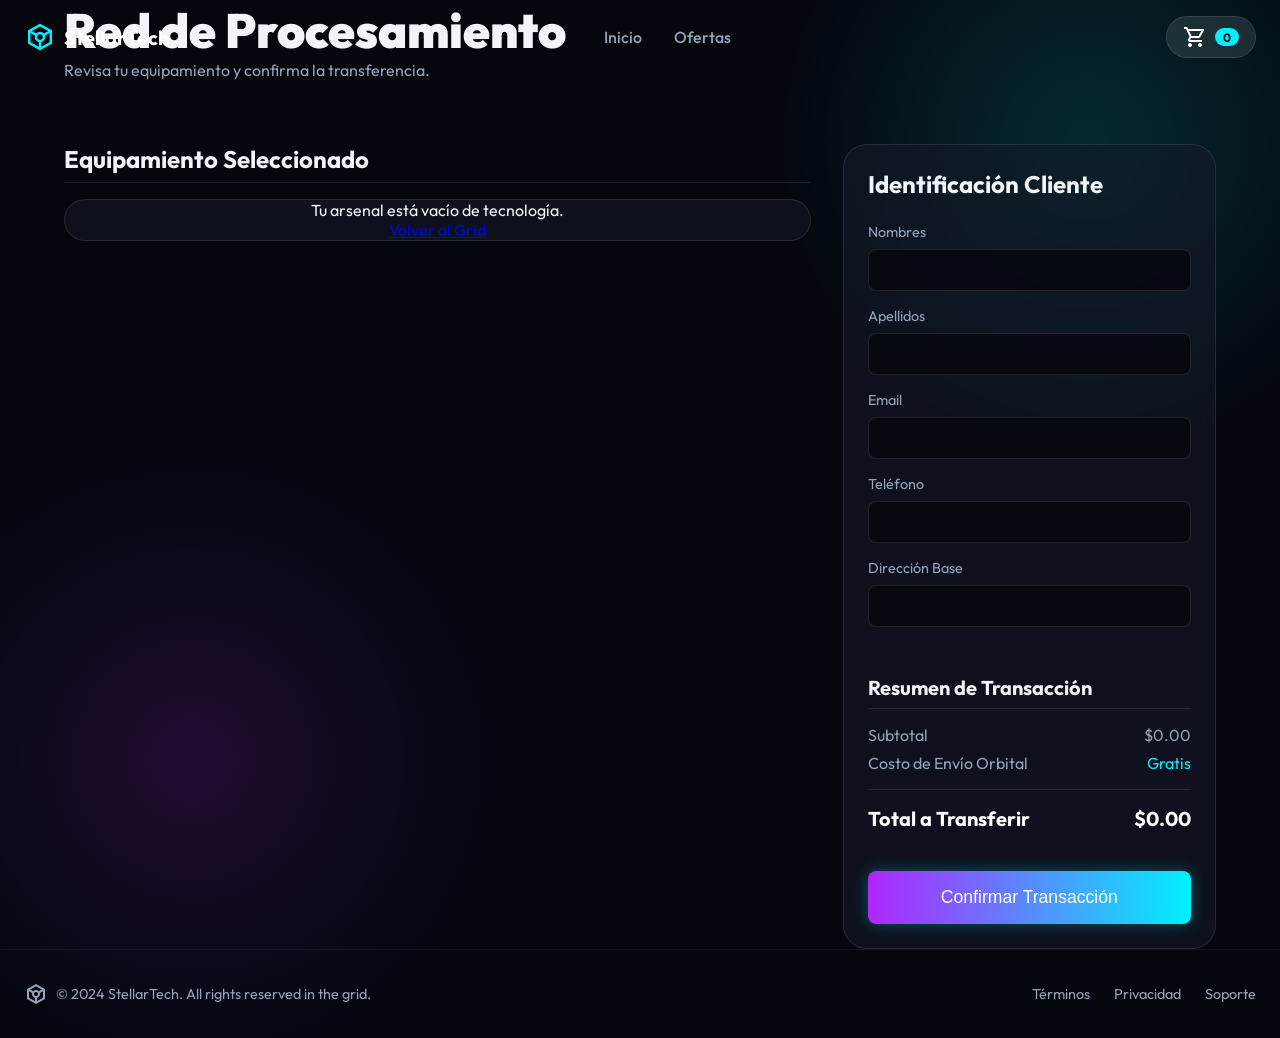
<file: carrito.html>
<!DOCTYPE html>
<html lang="es">

<head>
    <meta charset="utf-8">
    <meta name="viewport" content="width=device-width, initial-scale=1.0">
    <title>StellarTech Carrito - Checkout</title>
    <link rel="stylesheet" href="css/styles.css">
    <script type="module" src="js/app.js" defer></script>
    <script type="module" src="js/carrito.js" defer></script>
</head>

<body>
    <header>
        <a href="index.html" class="header-logo">
            <span class="material-symbols-outlined">token</span>
            StellarTech
        </a>
        <nav>
            <a href="index.html">Inicio</a>
            <a href="index.html#catalogo">Ofertas</a>
        </nav>
        <a href="carrito.html" class="cart-btn" style="background:rgba(255,255,255,0.1);">
            <span class="material-symbols-outlined">shopping_cart</span>
            <span class="cart-badge">0</span>
        </a>
    </header>

    <main class="container" style="gap:2rem;">
        <div>
            <h1 style="font-size:3rem; font-weight:900;">Red de Procesamiento</h1>
            <p style="color:var(--text-muted); margin-bottom:2rem;">Revisa tu equipamiento y confirma la transferencia.
            </p>
        </div>

        <div class="cart-layout">
            <!-- Columna izquierda: Items del carrito -->
            <div>
                <h2
                    style="font-size:1.5rem; margin-bottom:1rem; border-bottom:1px solid rgba(255,255,255,0.1); padding-bottom:0.5rem;">
                    Equipamiento Seleccionado</h2>
                <div id="cart-items" class="cart-items">
                    <!-- Items se inyectan acá -->
                </div>
            </div>

            <!-- Columna derecha: Resumen y Formulario -->
            <div class="cart-summary">
                <div class="glass-card" style="padding:1.5rem;">
                    <h2 style="font-size:1.5rem; margin-bottom:1.5rem;">Identificación Cliente</h2>
                    <form id="checkout-form" class="checkout-form">
                        <div class="form-group">
                            <label for="nombres">Nombres</label>
                            <input type="text" id="nombres" name="nombres" required>
                        </div>
                        <div class="form-group">
                            <label for="apellidos">Apellidos</label>
                            <input type="text" id="apellidos" name="apellidos" required>
                        </div>
                        <div class="form-group">
                            <label for="email">Email</label>
                            <input type="email" id="email" name="email" required>
                        </div>
                        <div class="form-group">
                            <label for="telefono">Teléfono</label>
                            <input type="tel" id="telefono" name="telefono" required>
                        </div>
                        <div class="form-group">
                            <label for="direccion">Dirección Base</label>
                            <input type="text" id="direccion" name="direccion" required>
                        </div>

                        <div style="margin-top:2rem;">
                            <h2
                                style="font-size:1.25rem; margin-bottom:1rem; border-bottom:1px solid rgba(255,255,255,0.1); padding-bottom:0.5rem;">
                                Resumen de Transacción</h2>
                            <div class="summary-row">
                                <span>Subtotal</span>
                                <span id="subtotal">$0.00</span>
                            </div>
                            <div class="summary-row">
                                <span>Costo de Envío Orbital</span>
                                <span style="color:var(--primary);">Gratis</span>
                            </div>
                            <div class="summary-row total">
                                <span>Total a Transferir</span>
                                <span id="total">$0.00</span>
                            </div>
                        </div>

                        <button type="submit" id="btn-checkout" class="bg-gradient-btn btn-checkout">
                            Confirmar Transacción
                        </button>
                    </form>
                </div>
            </div>
        </div>
    </main>

    <footer>
        <div style="display:flex; align-items:center; gap:0.5rem;">
            <span class="material-symbols-outlined">token</span>
            <span>© 2024 StellarTech. All rights reserved in the grid.</span>
        </div>
        <div style="display:flex; gap:1.5rem;">
            <a href="#" style="color:var(--text-muted); text-decoration:none;">Términos</a>
            <a href="#" style="color:var(--text-muted); text-decoration:none;">Privacidad</a>
            <a href="#" style="color:var(--text-muted); text-decoration:none;">Soporte</a>
        </div>
    </footer>
</body>

</html>
</file>
<file: css/styles.css>
/* css/styles.css */
@import url('https://fonts.googleapis.com/css2?family=Material+Symbols+Outlined:wght,FILL@100..700,0..1&display=swap');
@import url('https://fonts.googleapis.com/css2?family=Outfit:wght@300;400;500;700;900&display=swap');

:root {
    --primary: #00f0ff;
    --secondary: #b026ff;
    --background-dark: #05070e;
    --surface-dark: rgba(20, 25, 40, 0.6);
    --text-main: #f1f5f9;
    --text-muted: #94a3b8;
    --border-glass: rgba(255, 255, 255, 0.1);
}

* {
    margin: 0;
    padding: 0;
    box-sizing: border-box;
}

body {
    background-color: var(--background-dark);
    color: var(--text-main);
    font-family: 'Outfit', sans-serif;
    position: relative;
    overflow-x: hidden;
    min-height: 100vh;
    display: flex;
    flex-direction: column;
}

body::before {
    content: '';
    position: fixed;
    top: -20%;
    right: -10%;
    width: 50vw;
    height: 50vw;
    background: radial-gradient(circle, rgba(0, 240, 255, 0.15) 0%, rgba(5, 7, 14, 0) 70%);
    z-index: -1;
    pointer-events: none;
}

body::after {
    content: '';
    position: fixed;
    bottom: -20%;
    left: -10%;
    width: 50vw;
    height: 50vw;
    background: radial-gradient(circle, rgba(176, 38, 255, 0.15) 0%, rgba(5, 7, 14, 0) 70%);
    z-index: -1;
    pointer-events: none;
}

/* Glassmorphism utilities */
.glass {
    background: rgba(255, 255, 255, 0.03);
    backdrop-filter: blur(16px);
    border: 1px solid rgba(255, 255, 255, 0.08);
}

.glass-card {
    background: var(--surface-dark);
    backdrop-filter: blur(12px);
    border: 1px solid var(--border-glass);
    border-radius: 1.5rem;
}

.text-gradient {
    background: linear-gradient(90deg, var(--primary), var(--secondary));
    -webkit-background-clip: text;
    -webkit-text-fill-color: transparent;
    background-clip: text;
}

.bg-gradient-btn {
    background: linear-gradient(90deg, var(--secondary), var(--primary));
    color: white;
    border: none;
    cursor: pointer;
    transition: opacity 0.3s ease, transform 0.2s ease;
    box-shadow: 0 0 15px rgba(0, 240, 255, 0.3);
}

.bg-gradient-btn:hover {
    opacity: 0.9;
    transform: translateY(-2px);
}

.bg-gradient-btn:disabled {
    opacity: 0.5;
    cursor: not-allowed;
    transform: none;
}

/* Layout Utilities */
.container {
    max-width: 1200px;
    margin: 0 auto;
    padding: 0 1.5rem;
    width: 100%;
}

/* Header */
header {
    position: fixed;
    top: 0;
    width: 100%;
    z-index: 50;
    display: flex;
    justify-content: space-between;
    align-items: center;
    padding: 1rem 1.5rem;
}
.header-logo {
    display: flex;
    align-items: center;
    gap: 0.5rem;
    font-size: 1.25rem;
    font-weight: bold;
    text-decoration: none;
    color: white;
}
.header-logo .material-symbols-outlined {
    color: var(--primary);
    font-size: 2rem;
}

nav {
    display: flex;
    gap: 2rem;
}
nav a {
    color: var(--text-muted);
    text-decoration: none;
    font-weight: 500;
    transition: color 0.3s;
}
nav a:hover, nav a.active {
    color: var(--primary);
}

.cart-btn {
    display: flex;
    align-items: center;
    gap: 0.5rem;
    padding: 0.5rem 1rem;
    border-radius: 999px;
    background: rgba(255, 255, 255, 0.05);
    border: 1px solid rgba(255, 255, 255, 0.1);
    color: white;
    cursor: pointer;
    transition: background 0.3s;
    text-decoration: none;
}
.cart-btn:hover {
    background: rgba(255, 255, 255, 0.1);
}
.cart-badge {
    background: var(--primary);
    color: var(--background-dark);
    font-size: 0.75rem;
    font-weight: bold;
    padding: 0.1rem 0.5rem;
    border-radius: 999px;
}

/* Main */
main {
    flex-grow: 1;
    padding-top: 6rem;
    padding-bottom: 5rem;
    display: flex;
    flex-direction: column;
    gap: 4rem;
}

/* Hero */
.hero {
    display: flex;
    align-items: center;
    justify-content: space-between;
    gap: 3rem;
    margin-top: 2rem;
}
.hero-content {
    flex: 1;
}
.hero-content h1 {
    font-size: 4rem;
    line-height: 1.1;
    font-weight: 900;
    margin-bottom: 1.5rem;
}
.hero-content p {
    color: var(--text-muted);
    font-size: 1.1rem;
    margin-bottom: 2rem;
    max-width: 500px;
    line-height: 1.6;
}
.btn-hero {
    padding: 1rem 2rem;
    border-radius: 999px;
    font-size: 1.1rem;
    font-weight: bold;
}
.hero-image {
    flex: 1;
    display: flex;
    justify-content: center;
    position: relative;
    padding: 2rem;
}
.hero-img-inner {
    width: 100%;
    max-width: 400px;
    aspect-ratio: 1;
    background-image: url('https://lh3.googleusercontent.com/aida-public/[base64]');
    background-size: cover;
    background-position: center;
    border-radius: 1.5rem;
    position: relative;
    z-index: 10;
}
.hero-image::before {
    content: '';
    position: absolute;
    top: 50%;
    left: 50%;
    transform: translate(-50%, -50%);
    width: 120%;
    height: 120%;
    background: var(--primary);
    opacity: 0.2;
    filter: blur(100px);
    border-radius: 50%;
    z-index: 0;
}

/* Features Grid */
.features {
    display: grid;
    grid-template-columns: repeat(auto-fit, minmax(250px, 1fr));
    gap: 1.5rem;
}
.feature {
    padding: 1.5rem;
    display: flex;
    flex-direction: column;
    gap: 1rem;
    transition: transform 0.3s;
}
.feature:hover {
    transform: translateY(-5px);
}
.feature-icon {
    width: 3rem;
    height: 3rem;
    border-radius: 50%;
    display: flex;
    align-items: center;
    justify-content: center;
    background: rgba(0, 240, 255, 0.1);
    border: 1px solid rgba(0, 240, 255, 0.2);
}
.feature-icon.sec {
    background: rgba(176, 38, 255, 0.1);
    border: 1px solid rgba(176, 38, 255, 0.2);
}
.feature-icon .material-symbols-outlined {
    color: var(--primary);
}
.feature-icon.sec .material-symbols-outlined {
    color: var(--secondary);
}

/* Products Section */
.section-title {
    font-size: 2.5rem;
    font-weight: bold;
    margin-bottom: 2rem;
}
.products-grid {
    display: grid;
    grid-template-columns: repeat(auto-fit, minmax(280px, 1fr));
    gap: 1.5rem;
}

.product-card {
    display: flex;
    flex-direction: column;
    overflow: hidden;
    transition: transform 0.3s;
}
.product-card:hover {
    transform: translateY(-5px);
}
.product-img {
    width: 100%;
    aspect-ratio: 1;
    background-size: cover;
    background-position: center;
    position: relative;
}
.product-img::after {
    content: '';
    position: absolute;
    inset: 0;
    background: rgba(5, 7, 14, 0.2);
    transition: background 0.3s;
}
.product-card:hover .product-img::after {
    background: transparent;
}

.product-info {
    padding: 1.25rem;
    display: flex;
    flex-direction: column;
    gap: 0.75rem;
    flex-grow: 1;
}
.product-title {
    font-size: 1.1rem;
    font-weight: bold;
}
.product-price {
    font-size: 1.25rem;
    color: var(--primary);
    font-weight: 900;
    margin-top: auto;
}
.btn-add {
    width: 100%;
    padding: 0.75rem;
    background: rgba(255, 255, 255, 0.05);
    border: 1px solid rgba(255, 255, 255, 0.1);
    border-radius: 0.5rem;
    color: white;
    font-weight: bold;
    cursor: pointer;
    transition: all 0.3s;
}
.btn-add:hover {
    background: linear-gradient(90deg, var(--secondary), var(--primary));
    border-color: transparent;
}

/* Cart Specific Styles */
.cart-layout {
    display: grid;
    grid-template-columns: 2fr 1fr;
    gap: 2rem;
}
@media (max-width: 768px) {
    .cart-layout {
        grid-template-columns: 1fr;
    }
}
.cart-items {
    display: flex;
    flex-direction: column;
    gap: 1rem;
}
.cart-item {
    display: flex;
    gap: 1rem;
    padding: 1rem;
    align-items: center;
}
.cart-item-img {
    width: 80px;
    height: 80px;
    border-radius: 0.5rem;
    background-size: cover;
    background-position: center;
}
.cart-item-details {
    flex-grow: 1;
}
.cart-item-title {
    font-weight: bold;
    font-size: 1.1rem;
}
.cart-item-price {
    color: var(--primary);
    font-weight: bold;
}
.cart-qty {
    display: flex;
    align-items: center;
    gap: 0.5rem;
}
.cart-qty button {
    background: rgba(255, 255, 255, 0.1);
    border: none;
    color: white;
    width: 2rem;
    height: 2rem;
    border-radius: 0.25rem;
    cursor: pointer;
}
.btn-remove {
    background: rgba(255, 0, 0, 0.2);
    color: #ff4444;
    border: none;
    padding: 0.5rem;
    border-radius: 0.25rem;
    cursor: pointer;
    display: flex;
    align-items: center;
    justify-content: center;
}
.btn-remove:hover {
    background: rgba(255, 0, 0, 0.4);
}

.checkout-form {
    display: flex;
    flex-direction: column;
    gap: 1rem;
}
.form-group {
    display: flex;
    flex-direction: column;
    gap: 0.5rem;
}
.form-group label {
    font-size: 0.9rem;
    color: var(--text-muted);
}
.form-group input {
    background: rgba(5, 7, 14, 0.8);
    border: 1px solid rgba(255, 255, 255, 0.1);
    padding: 0.75rem;
    border-radius: 0.5rem;
    color: white;
    font-family: 'Outfit', sans-serif;
}
.form-group input:focus {
    outline: none;
    border-color: var(--primary);
}
.cart-summary {
    position: sticky;
    top: 6rem;
}
.summary-row {
    display: flex;
    justify-content: space-between;
    margin-bottom: 0.5rem;
    color: var(--text-muted);
}
.summary-row.total {
    color: white;
    font-size: 1.25rem;
    font-weight: bold;
    border-top: 1px solid rgba(255, 255, 255, 0.1);
    padding-top: 1rem;
    margin-top: 1rem;
    margin-bottom: 1.5rem;
}
.btn-checkout {
    width: 100%;
    padding: 1rem;
    font-size: 1.1rem;
    border-radius: 0.5rem;
}

/* Footer */
footer {
    border-top: 1px solid rgba(255, 255, 255, 0.05);
    padding: 2rem 1.5rem;
    display: flex;
    justify-content: space-between;
    align-items: center;
    color: var(--text-muted);
    font-size: 0.9rem;
}

/* Responsive adjustments */
@media (max-width: 768px) {
    .container { padding: 0 1rem; }
    .hero {
        flex-direction: column;
        text-align: center;
    }
    .hero-content h1 {
        font-size: 3rem;
    }
    .hero-image {
        padding: 1rem;
    }
    header { padding: 1rem; }
    nav { display: none; }
    main { padding-top: 5rem; }
}

/* Empty states / utility */
.text-center { text-align: center; }
.mt-2 { margin-top: 0.5rem; }
.mt-4 { margin-top: 1rem; }
.mt-8 { margin-top: 2rem; }
.mb-2 { margin-bottom: 0.5rem; }
.w-full { width: 100%; }
.col-span-full { grid-column: 1 / -1; }
.hidden { display: none !important; }

/* Toast Notification */
.toast-container {
    position: fixed;
    bottom: 2rem;
    right: 2rem;
    display: flex;
    flex-direction: column;
    gap: 0.5rem;
    z-index: 1000;
}
.toast {
    background: var(--surface-dark);
    border: 1px solid var(--primary);
    padding: 1rem 1.5rem;
    border-radius: 0.5rem;
    color: white;
    backdrop-filter: blur(12px);
    box-shadow: 0 0 15px rgba(0, 240, 255, 0.2);
    animation: slideIn 0.3s ease forwards, fadeOut 0.3s ease 2.7s forwards;
    display: flex;
    align-items: center;
    gap: 0.5rem;
}

@keyframes slideIn {
    from { transform: translateX(100%); opacity: 0; }
    to { transform: translateX(0); opacity: 1; }
}

@keyframes fadeOut {
    from { opacity: 1; }
    to { opacity: 0; transform: translateY(-10px); }
}

/* Modal Styles */
.modal-overlay {
    position: fixed;
    inset: 0;
    background: rgba(5, 7, 14, 0.8);
    backdrop-filter: blur(8px);
    z-index: 1000;
    display: flex;
    align-items: center;
    justify-content: center;
    opacity: 0;
    pointer-events: none;
    transition: opacity 0.3s ease;
}

.modal-overlay.active {
    opacity: 1;
    pointer-events: auto;
}

.modal-content {
    background: var(--surface-dark);
    border: 1px solid var(--primary);
    border-radius: 1.5rem;
    padding: 2rem;
    max-width: 600px;
    width: 90%;
    position: relative;
    transform: translateY(20px) scale(0.95);
    transition: transform 0.3s ease;
    box-shadow: 0 0 30px rgba(0, 240, 255, 0.15);
    display: flex;
    flex-direction: column;
    gap: 1.5rem;
}

@media (min-width: 768px) {
    .modal-content {
        flex-direction: row;
    }
}

.modal-overlay.active .modal-content {
    transform: translateY(0) scale(1);
}

.modal-close {
    position: absolute;
    top: 1rem;
    right: 1rem;
    background: rgba(255, 255, 255, 0.1);
    border: none;
    color: white;
    width: 2.5rem;
    height: 2.5rem;
    border-radius: 50%;
    display: flex;
    align-items: center;
    justify-content: center;
    cursor: pointer;
    transition: background 0.3s, color 0.3s;
    z-index: 10;
}

.modal-close:hover {
    background: rgba(255, 0, 0, 0.2);
    color: #ff4444;
}

.modal-image {
    width: 100%;
    aspect-ratio: 1;
    border-radius: 1rem;
    background-size: cover;
    background-position: center;
    border: 1px solid rgba(255, 255, 255, 0.1);
}

@media (min-width: 768px) {
    .modal-image {
        width: 50%;
    }
}

.modal-details {
    flex: 1;
    display: flex;
    flex-direction: column;
    gap: 1rem;
}

.modal-title {
    font-size: 1.5rem;
    font-weight: bold;
    color: white;
}

.modal-price {
    font-size: 1.5rem;
    font-weight: 900;
    color: var(--primary);
}

.modal-desc {
    color: var(--text-muted);
    font-size: 0.95rem;
    line-height: 1.6;
    flex-grow: 1;
}

.modal-actions {
    margin-top: auto;
}
</file>
